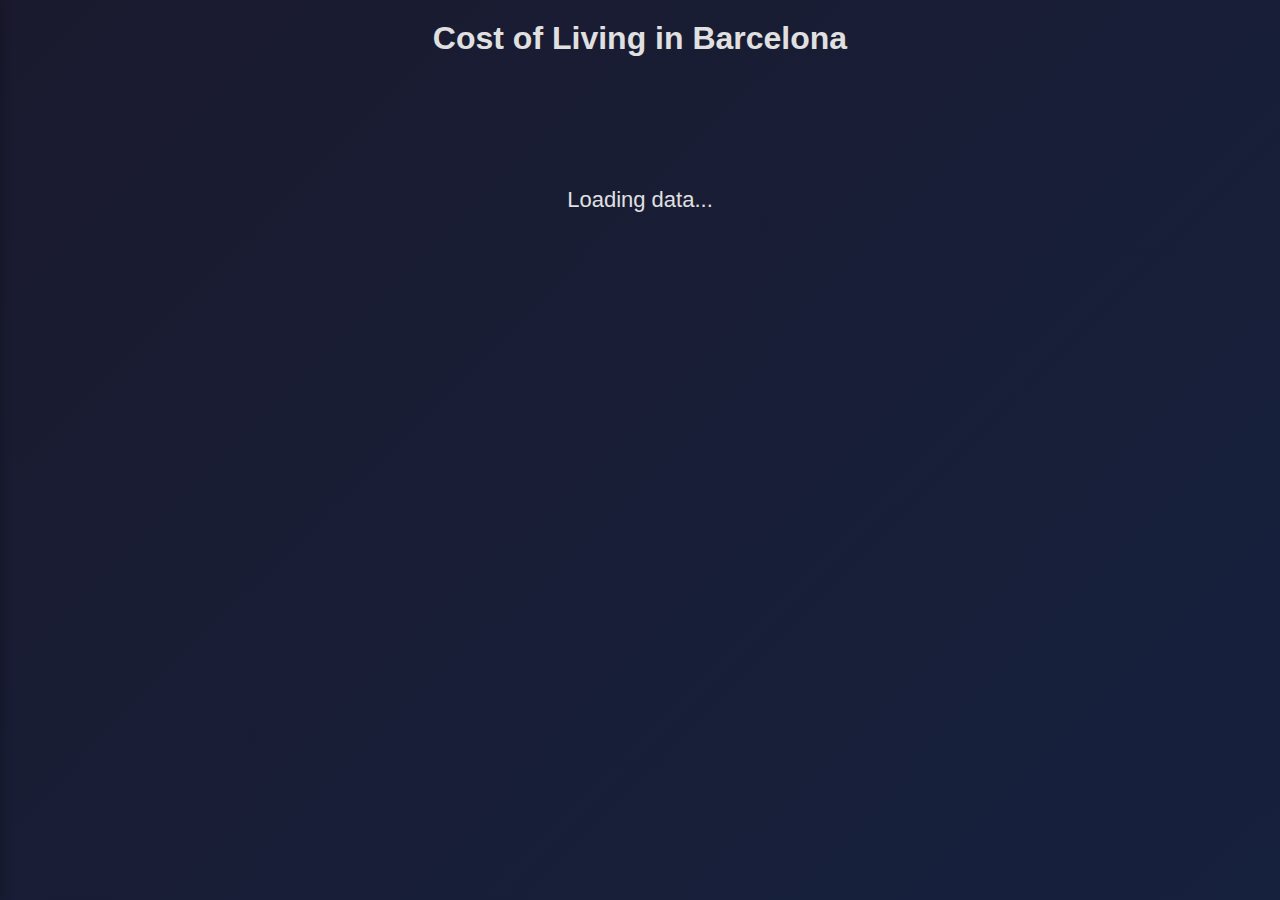
<file: cost.html>
<!DOCTYPE html>
<html lang="en">
<head>
  <meta charset="UTF-8">
  <meta name="viewport" content="width=device-width, initial-scale=1.0">
  <title>Cost of Living - Wise Move</title>
  <style>
    /* Basic Reset and Typography */
    * {
      margin: 0;
      padding: 0;
      box-sizing: border-box;
      font-family: 'Arial', sans-serif;
    }
    body {
      background: linear-gradient(135deg, #1a1a2e 0%, #16213e 100%);
      color: #e0e0e0;
      min-height: 100vh;
      display: flex;
      flex-direction: column;
      align-items: center;
      overflow: hidden;
      position: relative;
    }
    header {
      margin-top: 20px;
      font-size: 2rem;
      font-weight: bold;
    }
    /* Cards Container */
    #cardsContainer {
      display: flex;
      flex-wrap: wrap;
      gap: 20px;
      justify-content: center;
      margin: 30px 0;
      width: 100%;
      max-width: 1200px;
      position: relative;
      z-index: 1;
    }
    .card {
      background: rgba(255,255,255,0.1);
      border-radius: 12px;
      padding: 20px;
      width: 200px;
      height: 150px;
      box-shadow: 0 4px 12px rgba(0, 0, 0, 0.3);
      cursor: pointer;
      position: relative;
      transition: transform 0.4s ease, box-shadow 0.4s ease;
      overflow: hidden;
    }
    .card:hover {
      transform: scale(1.03);
      box-shadow: 0 6px 18px rgba(0,0,0,0.4);
    }
    /* More Info Button */
    .more-info-btn {
      position: absolute;
      bottom: 10px;
      right: 10px;
      padding: 6px 12px;
      background: linear-gradient(45deg, #ff00cc, #3333ff);
      color: #fff;
      border: none;
      border-radius: 20px;
      opacity: 0;
      transition: opacity 0.3s ease;
      cursor: pointer;
    }
    .card:hover .more-info-btn {
      opacity: 1;
    }
    /* Expanded Card Effect */
    .card.expanded {
      transform: scale(1.2) translateX(120%);
      z-index: 10;
    }
    /* Info Panel (Sidebar) */
    .info-panel {
      position: fixed;
      left: 0;
      top: 0;
      width: 30%;
      height: 100%;
      background: #ffffff;
      color: #333;
      padding: 20px;
      box-shadow: 2px 0 10px rgba(0,0,0,0.2);
      transform: translateX(-100%);
      transition: transform 0.5s ease;
      overflow-y: auto;
      z-index: 11;
    }
    .info-panel.active {
      transform: translateX(0);
    }
    .info-panel h2 {
      margin-top: 0;
      border-bottom: 1px solid #ccc;
      padding-bottom: 5px;
    }
    .info-panel ul {
      list-style: disc;
      padding-left: 20px;
      line-height: 1.5;
    }
    .back-btn {
      margin-top: 20px;
      background: #ff7675;
      color: white;
      border: none;
      padding: 8px 12px;
      border-radius: 5px;
      cursor: pointer;
    }
    /* Loader (for initial data load) */
    .loader {
      text-align: center;
      margin-top: 100px;
      font-size: 22px;
    }
  </style>
</head>
<body>
  <header>Cost of Living in Barcelona</header>

  <div id="cardsContainer">
    <!-- Cards will be inserted dynamically -->
    <div class="loader" id="loader">Loading data...</div>
  </div>

  <div class="info-panel hidden" id="infoPanel">
    <h2 id="panelTitle">Details</h2>
    <ul id="panelList"></ul>
    <button class="back-btn" onclick="resetView()">← Back</button>
  </div>

  <script>
    // Use window.cityData to avoid redeclaration errors.
    window.cityData = window.cityData || null;

    const categories = [
      { type: "hotels", label: "Hotels" },
      { type: "food", label: "Food Cost" },
      { type: "rent", label: "Accommodation" },
      { type: "population", label: "Population" },
      { type: "dishes", label: "Local Dishes" },
      { type: "attractions", label: "Attractions" }
    ];

    function renderCards() {
      const container = document.getElementById("cardsContainer");
      container.innerHTML = "";
      categories.forEach(category => {
        const card = document.createElement("div");
        card.className = "card";
        card.dataset.type = category.type;
        card.innerHTML = `<h3>${category.label}</h3><button class="more-info-btn" onclick="showDetails(event, '${category.type}')">More Info</button>`;
        container.appendChild(card);
      });
    }

    function showDetails(event, type) {
      event.stopPropagation();
      document.querySelectorAll('.card').forEach(card => card.classList.remove("expanded"));
      event.currentTarget.parentElement.classList.add("expanded");

      const panel = document.getElementById("infoPanel");
      panel.classList.add("active");
      const panelTitle = document.getElementById("panelTitle");
      const panelList = document.getElementById("panelList");
      panelTitle.textContent = getCategoryLabel(type);
      panelList.innerHTML = "";

      if (!window.cityData) return;
      let items = [];
      switch (type) {
        case "hotels":
          items = window.cityData.hotels;
          break;
        case "food":
          items = [`Average Food Cost: € ${window.cityData.foodCost}`];
          break;
        case "rent":
          items = [`Average Rent: € ${window.cityData.accommodationCost}`];
          break;
        case "population":
          items = [`Population: ${window.cityData.population}`];
          break;
        case "dishes":
          items = window.cityData.localDishes;
          break;
        case "attractions":
          items = window.cityData.attractions;
          break;
      }
      if (items.length === 0) {
        panelList.innerHTML = "<li>No data available</li>";
      } else {
        items.forEach(item => {
          const li = document.createElement("li");
          if (type === "hotels") {
            li.innerHTML = `<strong>${item.name}</strong> - ${item.stars}<br><a href="${item.link}" target="_blank">View on Map</a>`;
          } else {
            li.textContent = item;
          }
          panelList.appendChild(li);
        });
      }
    }

    function resetView() {
      document.querySelectorAll('.card').forEach(card => card.classList.remove("expanded"));
      document.getElementById("infoPanel").classList.remove("active");
      document.getElementById("infoPanel").classList.add("hidden");
    }

    function getCategoryLabel(type) {
      const cat = categories.find(c => c.type === type);
      return cat ? cat.label : "";
    }

    async function getCityData(cityName) {
      try {
        // Fetch from Nominatim
        const nominatimUrl = `https://nominatim.openstreetmap.org/search?city=${encodeURIComponent(cityName)}&format=json&extratags=1`;
        const nomRes = await fetch(nominatimUrl);
        const places = await nomRes.json();
        if (places.length === 0) return console.error("City not found");
        const place = places[0];
        const wikidataId = place.extratags.wikidata;

        // Wikidata SPARQL query for population, accommodation cost, food cost, and local dishes
        const sparqlQuery = `
          SELECT ?population ?rent ?foodCost ?dishLabel WHERE {
            OPTIONAL { wd:${wikidataId} wdt:P1082 ?population. }
            OPTIONAL { wd:${wikidataId} wdt:P2299 ?rent. }
            OPTIONAL { wd:${wikidataId} wdt:P2250 ?foodCost. }
            OPTIONAL {
              wd:${wikidataId} wdt:P190 ?region.
              ?dish wdt:P495 ?region; wdt:P279 wd:Q746549.
              SERVICE wikibase:label { bd:serviceParam wikibase:language "[AUTO_LANGUAGE],en". }
            }
          }
          LIMIT 10
        `;
        const wikidataUrl = `https://query.wikidata.org/sparql?query=${encodeURIComponent(sparqlQuery)}`;
        const wikidataRes = await fetch(wikidataUrl, { headers: { 'Accept': 'application/sparql-results+json' } });
        const wikidataData = await wikidataRes.json();
        const result = wikidataData.results.bindings[0];
        const population = result?.population?.value || "N/A";
        const accommodationCost = result?.rent?.value || "N/A";
        const foodCost = result?.foodCost?.value || "N/A";
        const localDishes = wikidataData.results.bindings.map(binding => binding.dishLabel?.value).filter(Boolean);

        // Overpass API queries for attractions and hotels
        const overpassUrl = 'https://overpass-api.de/api/interpreter';
        const attractionsQuery = `[out:json];area[name="${cityName}"]->.a;(node["tourism"="attraction"](area.a););out;`;
        const hotelQuery = `[out:json];area[name="${cityName}"]->.a;(node["tourism"="hotel"](area.a););out;`;
        
        const [attrRes, hotelRes] = await Promise.all([
          fetch(overpassUrl, { method: 'POST', body: attractionsQuery }),
          fetch(overpassUrl, { method: 'POST', body: hotelQuery })
        ]);
        const attrData = await attrRes.json();
        const hotelData = await hotelRes.json();
        const attractions = attrData.elements.map(el => el.tags?.name).filter(Boolean);
        const hotels = hotelData.elements.map(el => ({
          name: el.tags?.name,
          stars: el.tags?.stars || "Not rated",
          link: `https://www.openstreetmap.org/?mlat=${el.lat}&mlon=${el.lon}`
        })).filter(h => h.name);

        window.cityData = {
          city: cityName,
          population,
          accommodationCost,
          foodCost,
          localDishes,
          attractions,
          hotels
        };

        renderCards();
      } catch (err) {
        console.error("Error fetching city data:", err);
      }
    }

    getCityData("Barcelona");
  </script>
</body>
</html>
</file>
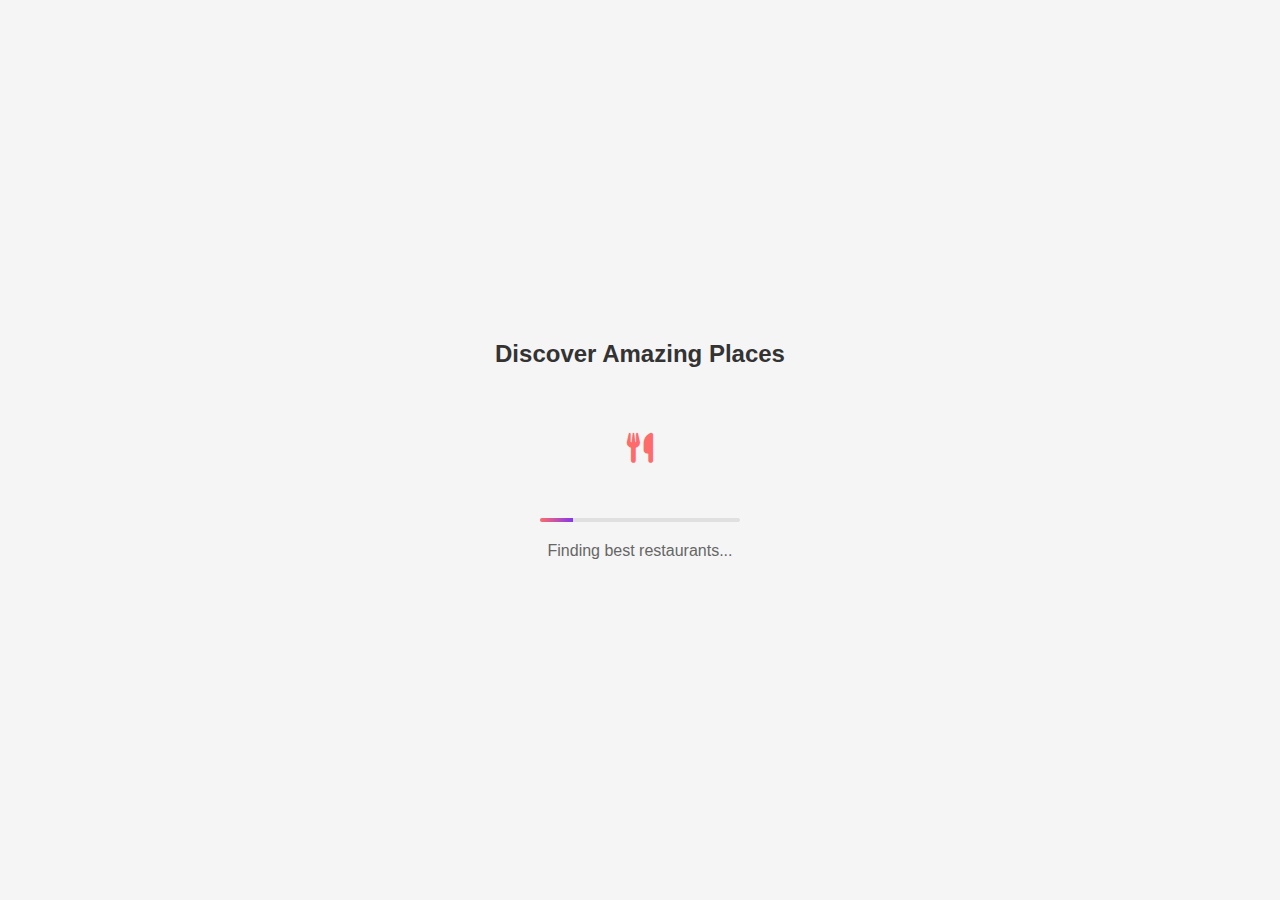
<file: living_loader.html>
<!DOCTYPE html>
<html lang="en">
<head>
    <meta charset="UTF-8">
    <meta name="viewport" content="width=device-width, initial-scale=1.0">
    <title>Travel & Lifestyle Loader</title>
    <style>
        body {
            margin: 0;
            padding: 0;
            display: flex;
            justify-content: center;
            align-items: center;
            height: 100vh;
            background-color: #f5f5f5;
            font-family: 'Arial', sans-serif;
        }
        
        .loader-container {
            text-align: center;
        }
        
        .loader-title {
            font-size: 24px;
            color: #333;
            margin-bottom: 30px;
            font-weight: bold;
        }
        
        .loader {
            display: flex;
            justify-content: center;
            align-items: center;
            position: relative;
            width: 300px;
            height: 100px;
        }
        
        .loader-icon {
            position: absolute;
            font-size: 30px;
            opacity: 0;
            transform: scale(0.5);
            transition: all 0.3s ease;
        }
        
        .food { color: #FF6B6B; }
        .hotel { color: #4ECDC4; }
        .house { color: #45B7D1; }
        .place { color: #FFBE0B; }
        .school { color: #8338EC; }
        .shopping { color: #FF006E; }
        .transport { color: #3A86FF; }
        
        .loading-text {
            margin-top: 20px;
            font-size: 16px;
            color: #666;
        }
        
        .progress-bar {
            width: 200px;
            height: 4px;
            background-color: #e0e0e0;
            border-radius: 2px;
            margin: 20px auto;
            overflow: hidden;
        }
        
        .progress {
            height: 100%;
            width: 0%;
            background: linear-gradient(90deg, #FF6B6B, #8338EC);
            transition: width 0.3s ease;
        }
    </style>
    <link rel="stylesheet" href="https://cdnjs.cloudflare.com/ajax/libs/font-awesome/6.0.0-beta3/css/all.min.css">
</head>
<body>
    <div class="loader-container">
        <div class="loader-title">Discover Amazing Places</div>
        
        <div class="loader">
            <i class="loader-icon food fas fa-utensils"></i>
            <i class="loader-icon hotel fas fa-hotel"></i>
            <i class="loader-icon house fas fa-home"></i>
            <i class="loader-icon place fas fa-umbrella-beach"></i>
            <i class="loader-icon school fas fa-school"></i>
            <i class="loader-icon shopping fas fa-shopping-bag"></i>
            <i class="loader-icon transport fas fa-bus"></i>
        </div>
        
        <div class="progress-bar">
            <div class="progress"></div>
        </div>
        
        <div class="loading-text">Loading recommendations...</div>
    </div>

    <script>
        const icons = document.querySelectorAll('.loader-icon');
        const progress = document.querySelector('.progress');
        const loadingText = document.querySelector('.loading-text');
        const texts = [
            "Finding best restaurants...",
            "Locating top-rated hotels...",
            "Searching beautiful homes...",
            "Discovering amazing places...",
            "Identifying excellent schools...",
            "Looking for shopping areas...",
            "Checking transportation options..."
        ];
        
        let currentIndex = 0;
        let progressValue = 0;
        
        function animateLoader() {
            // Reset all icons
            icons.forEach(icon => {
                icon.style.opacity = '0';
                icon.style.transform = 'scale(0.5)';
            });
            
            // Show current icon
            icons[currentIndex].style.opacity = '1';
            icons[currentIndex].style.transform = 'scale(1)';
            
            // Update loading text
            loadingText.textContent = texts[currentIndex];
            
            // Update progress
            progressValue += 100 / (icons.length - 1);
            progress.style.width = `${Math.min(progressValue, 100)}%`;
            
            // Move to next icon
            currentIndex = (currentIndex + 1) % icons.length;
            
            // Repeat animation
            if (progressValue < 100) {
                setTimeout(animateLoader, 800);
            } else {
                // Loading complete
                setTimeout(() => {
                    loadingText.textContent = "Ready to explore!";
                    document.querySelector('.loader-title').textContent = "Let's Go!";
                }, 500);
            }
        }
        
        // Start animation
        setTimeout(animateLoader, 500);
    </script>
</body>
</html>
</file>
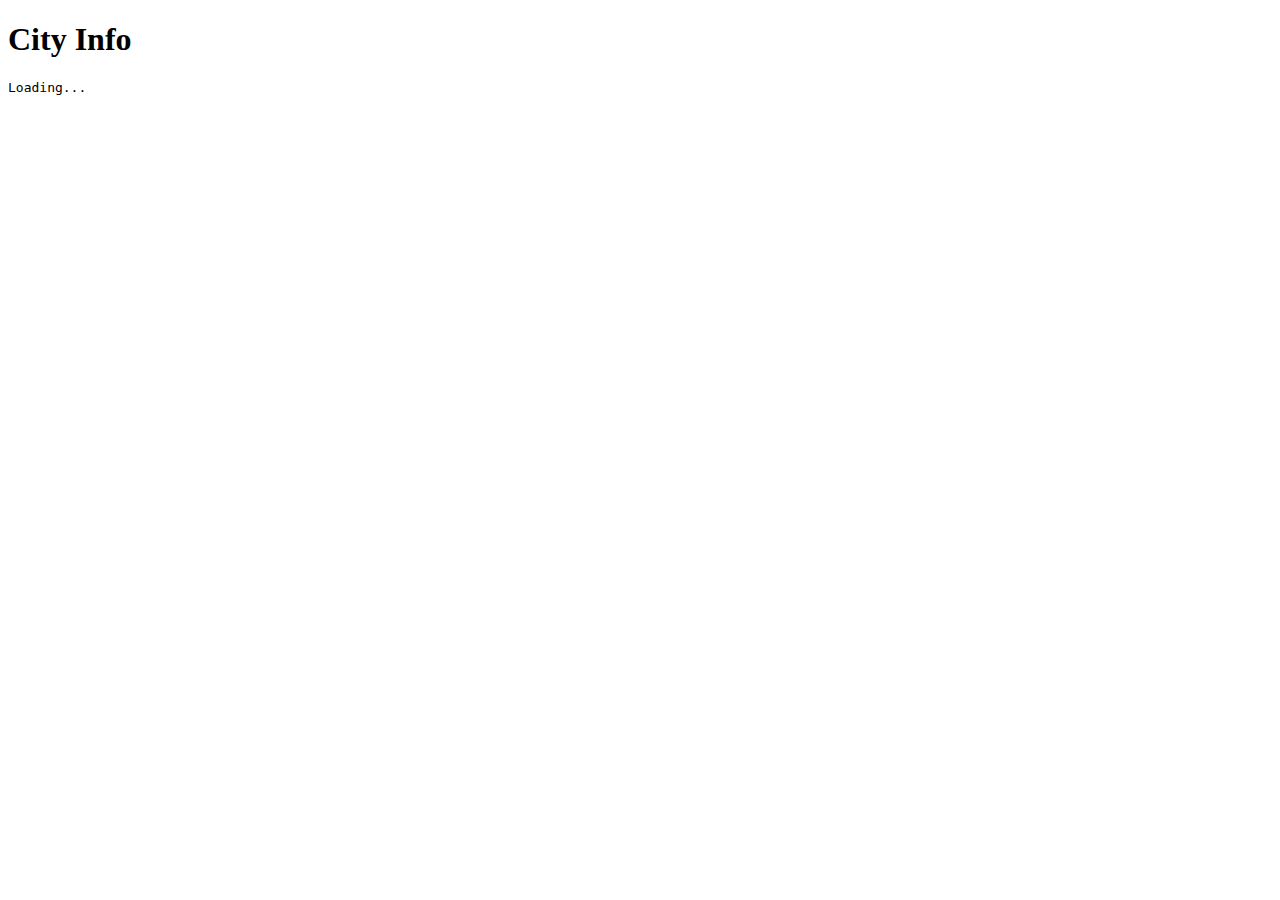
<file: test.html>
<!DOCTYPE html>
<html>
<head>
  <title>City Data Test</title>
</head>
<body>
  <h1>City Info</h1>
  <pre id="output">Loading...</pre>

  <script>
    async function getCityData(cityName) {
      const nominatimUrl = `https://nominatim.openstreetmap.org/search?city=${encodeURIComponent(cityName)}&format=json&extratags=1`;
      const nominatimRes = await fetch(nominatimUrl);
      const places = await nominatimRes.json();
      if (places.length === 0) return "City not found";
      const place = places[0];
      const wikidataId = place.extratags.wikidata;
      const { lat, lon } = place;

      const sparqlQuery = `
        SELECT ?population ?rent ?foodCost ?dishLabel WHERE {
          OPTIONAL { wd:${wikidataId} wdt:P1082 ?population. }
          OPTIONAL { wd:${wikidataId} wdt:P2299 ?rent. }
          OPTIONAL { wd:${wikidataId} wdt:P2250 ?foodCost. }
          OPTIONAL {
            wd:${wikidataId} wdt:P190 ?region.
            ?dish wdt:P495 ?region; wdt:P279 wd:Q746549.
            SERVICE wikibase:label { bd:serviceParam wikibase:language "[AUTO_LANGUAGE],en". }
          }
        }
      `;
      const wikidataUrl = `https://query.wikidata.org/sparql?query=${encodeURIComponent(sparqlQuery)}`;
      const wikidataRes = await fetch(wikidataUrl, { headers: { 'Accept': 'application/sparql-results+json' } });
      const wikidataData = await wikidataRes.json();

      const result = wikidataData.results.bindings[0];
      const population = result?.population?.value || "N/A";
      const accommodationCost = result?.rent?.value || "N/A";
      const foodCost = result?.foodCost?.value || "N/A";
      const localDishes = wikidataData.results.bindings.map(binding => binding.dishLabel?.value).filter(Boolean);

      const overpassQuery = `[out:json];area[name="${cityName}"]->.a;(node["tourism"="attraction"](area.a););out;`;
      const overpassUrl = 'https://overpass-api.de/api/interpreter';
      const overpassRes = await fetch(overpassUrl, { method: 'POST', body: overpassQuery });
      const overpassData = await overpassRes.json();
      const attractions = overpassData.elements.map(el => el.tags?.name).filter(Boolean);

      const hotelQuery = `[out:json];area[name="${cityName}"]->.a;(node["tourism"="hotel"](area.a););out;`;
      const hotelRes = await fetch(overpassUrl, { method: 'POST', body: hotelQuery });
      const hotelData = await hotelRes.json();
      const hotels = hotelData.elements.map(el => ({
        name: el.tags?.name,
        stars: el.tags?.stars || "Not rated",
      })).filter(h => h.name);

      const cityData = {
        city: cityName,
        population,
        accommodationCost,
        foodCost,
        localDishes,
        attractions,
        hotels
      };

      document.getElementById("output").textContent = JSON.stringify(cityData, null, 2);
    }

    getCityData("Barcelona");
  </script>
</body>
</html>
</file>
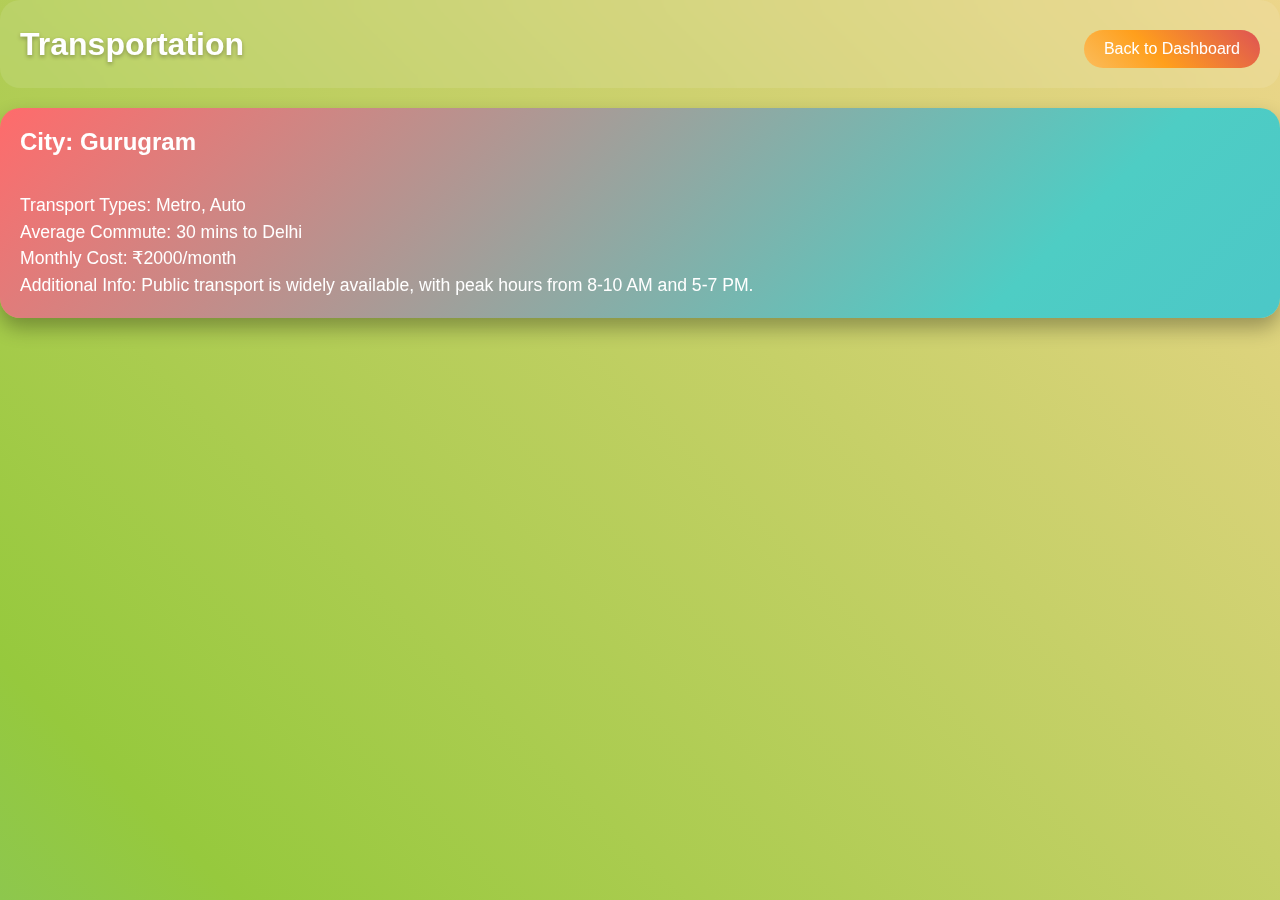
<file: transport.html>
<!DOCTYPE html>
<html lang="en">
<head>
  <meta charset="UTF-8" />
  <meta name="viewport" content="width=device-width, initial-scale=1.0" />
  <title>Wise Move - Transportation</title>
  <link rel="stylesheet" href="styles.css" />
</head>
<body>
  <div class="gradient-bg"></div>
  <header class="header animate-fade">
    <h1>Transportation</h1>
    <a href="index.html" class="gradient-button animate-pulse">Back to Dashboard</a>
  </header>
  <div class="section gradient-section animate-fade">
    <h2 id="cityName">City: Loading...</h2>
    <p id="transportDetails" class="description-text">Loading...</p>
    <div class="description-text">Additional Info: Public transport is widely available, with peak hours from 8-10 AM and 5-7 PM.</div>
  </div>

  <script>
    const cities = [
      { name: "Gurugram", transport: { types: "Metro, Auto", commute: "30 mins to Delhi", cost: "₹2000/month" } },
      { name: "Mumbai", transport: { types: "Metro, Bus", commute: "45 mins to CST", cost: "₹2500/month" } },
      { name: "Dehradun", transport: { types: "Bus, Auto", commute: "20 mins to center", cost: "₹1500/month" } },
      { name: "Lucknow", transport: { types: "Bus, Auto", commute: "25 mins to Charbagh", cost: "₹1800/month" } },
      { name: "Varanasi", transport: { types: "Auto, Boat", commute: "15 mins to ghats", cost: "₹1600/month" } }
    ];

    function getQueryParam(param) {
      const params = new URLSearchParams(window.location.search);
      return params.get(param);
    }

    const selectedCity = getQueryParam('city') || 'Gurugram';
    const city = cities.find(c => c.name === selectedCity);

    document.getElementById('cityName').textContent = `City: ${city.name}`;
    document.getElementById('transportDetails').textContent = `
      Transport Types: ${city.transport.types}
      Average Commute: ${city.transport.commute}
      Monthly Cost: ${city.transport.cost}
    `;
  </script>
</body>
</html>
</file>
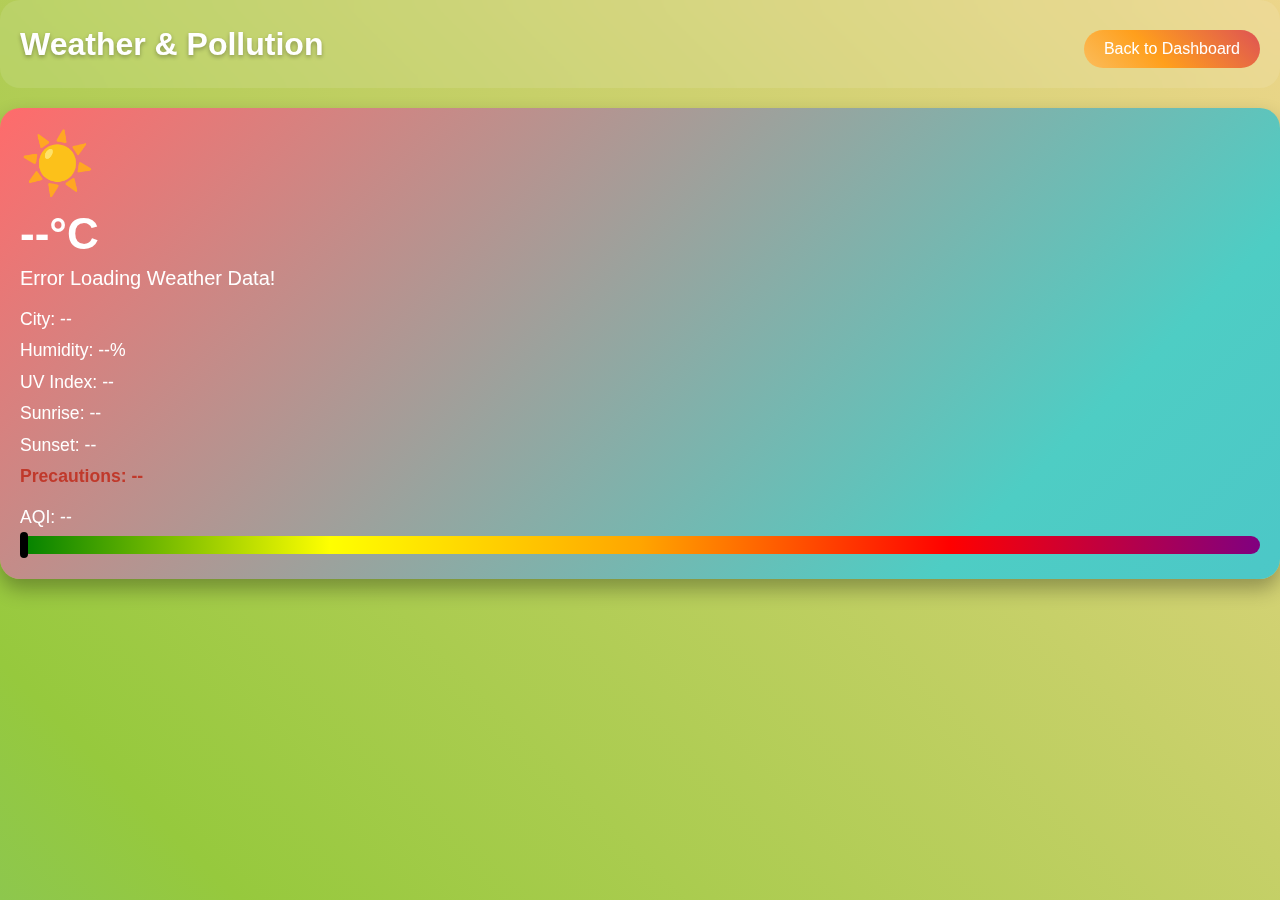
<file: weather.html>
<!DOCTYPE html>
<html lang="en">
<head>
  <meta charset="UTF-8" />
  <meta name="viewport" content="width=device-width, initial-scale=1.0"/>
  <title>Wise Move Weather</title>
  <link href="https://fonts.googleapis.com/css2?family=Roboto:wght@400;700&display=swap" rel="stylesheet">
  <link rel="stylesheet" href="styles.css" />
</head>
<body>
  <!-- Gradient Background -->
  <div class="gradient-bg"></div>

  <header class="header animate-fade">
    <h1>Weather & Pollution</h1>
    <a href="index.html" class="gradient-button animate-pulse">Back to Dashboard</a>
  </header>

  <!-- Weather Container -->
  <div class="section gradient-section weather-widget animate-fade">
    <div class="weather-icon" id="icon">☀️</div>
    <div class="temperature" id="temp">--°C</div>
    <div class="description" id="desc">Loading...</div>
    <div class="description-text" id="cityName">City: --</div>
    <div class="description-text" id="humidity">Humidity: --%</div>
    <div class="description-text" id="uv">UV Index: --</div>
    <div class="description-text" id="sunrise">Sunrise: --</div>
    <div class="description-text" id="sunset">Sunset: --</div>
    <div class="description-text precautions" id="precautions">Precautions: --</div>
    <div class="aqi-container">
      <div class="description-text" id="aqi">AQI: --</div>
      <div class="aqi-bar">
        <div class="aqi-pointer" id="aqiPointer" style="left: 0%"></div>
      </div>
      <div class="description-text alert" id="pollutionAlert"></div>
    </div>
  </div>

  <script>
    // Utility: Get URL query parameter
    function getQueryParam(param) {
      const params = new URLSearchParams(window.location.search);
      return params.get(param);
    }
    const selectedCity = getQueryParam('city') || 'Mumbai';

    // Weather type settings
    const weatherTypes = {
      clear: {
        icon: '☀️',
        desc: 'Sunny',
        bg: 'linear-gradient(to bottom, #FFD700, #FFA500)',
        precaution: 'Stay hydrated and enjoy fresh juice!'
      },
      rain: {
        icon: '🌧️',
        desc: 'Rainy',
        bg: 'linear-gradient(to bottom, #5D6D7E, #85929E)',
        precaution: 'Carry an umbrella and avoid puddles.'
      },
      clouds: {
        icon: '☁️',
        desc: 'Cloudy',
        bg: 'linear-gradient(to bottom, #bdc3c7, #2c3e50)',
        precaution: 'A light jacket is recommended.'
      },
      thunderstorm: {
        icon: '⛈️',
        desc: 'Stormy',
        bg: 'linear-gradient(to bottom, #4b79a1, #283e51)',
        precaution: 'Stay indoors and avoid open areas.'
      },
      snow: {
        icon: '❄️',
        desc: 'Snowy',
        bg: 'linear-gradient(to bottom, #e0eafc, #cfdef3)',
        precaution: 'Wear warm clothes and be careful on roads.'
      }
    };

    // Dynamically create rain drops (for rainy weather)
    function createRainDrops() {
      const dropContainer = document.createElement('div');
      dropContainer.id = 'rainContainer';
      for (let i = 0; i < 30; i++) {
        const drop = document.createElement('div');
        drop.className = 'rain';
        drop.style.left = Math.random() * 100 + '%';
        drop.style.animationDuration = (0.8 + Math.random() * 1.2) + 's';
        drop.style.top = Math.random() * 30 + 'px';
        dropContainer.appendChild(drop);
      }
      document.body.appendChild(dropContainer);
    }

    // Remove existing rain drops
    function removeRainDrops() {
      const dropContainer = document.getElementById('rainContainer');
      if (dropContainer) dropContainer.remove();
    }

    // Fetch weather data for the selected city
    async function fetchWeather() {
      const apiKey = '6c90199bd37484dd3d1d6006a020db59'; // Your API key
      const url = `https://api.openweathermap.org/data/2.5/weather?q=${selectedCity}&appid=${apiKey}&units=metric`;
      
      try {
        const res = await fetch(url);
        const data = await res.json();

        // Extract weather details
        const temp = Math.round(data.main.temp);
        const humidity = data.main.humidity;
        const sunriseTime = new Date(data.sys.sunrise * 1000).toLocaleTimeString();
        const sunsetTime = new Date(data.sys.sunset * 1000).toLocaleTimeString();
        const uvIndex = Math.floor(Math.random() * 11); // Placeholder for UV index
        const aqi = Math.floor(Math.random() * 500);    // Placeholder for AQI
        const weatherMain = data.weather[0].main.toLowerCase();

        // Determine weather type
        let type = 'clear';
        if (weatherMain.includes('rain')) type = 'rain';
        else if (weatherMain.includes('cloud')) type = 'clouds';
        else if (weatherMain.includes('thunderstorm')) type = 'thunderstorm';
        else if (weatherMain.includes('snow')) type = 'snow';
        const settings = weatherTypes[type] || weatherTypes.clear;

        // Update UI elements
        document.getElementById('icon').textContent = settings.icon;
        document.getElementById('temp').textContent = `${temp}°C`;
        document.getElementById('desc').textContent = data.weather[0].description;
        document.getElementById('cityName').textContent = `City: ${selectedCity}`;
        document.getElementById('humidity').textContent = `Humidity: ${humidity}%`;
        document.getElementById('uv').textContent = `UV Index: ${uvIndex}`;
        document.getElementById('sunrise').textContent = `Sunrise: ${sunriseTime}`;
        document.getElementById('sunset').textContent = `Sunset: ${sunsetTime}`;
        document.getElementById('precautions').textContent = `Precautions: ${settings.precaution}`;
        document.body.style.background = settings.bg;

        // Update AQI info
        document.getElementById('aqi').textContent = `AQI: ${aqi}`;
        const aqiPercent = Math.min((aqi / 500) * 100, 100);
        document.getElementById('aqiPointer').style.left = `${aqiPercent}%`;
        let pollutionMsg = "";
        if (aqi < 50) pollutionMsg = "Air quality is excellent.";
        else if (aqi < 100) pollutionMsg = "Air quality is moderate.";
        else if (aqi < 200) pollutionMsg = "Unhealthy for sensitive groups.";
        else pollutionMsg = "Poor air quality! Wear a mask.";
        document.getElementById('pollutionAlert').textContent = pollutionMsg;

        // Manage animations based on weather type
        removeRainDrops();
        if (type === 'rain' || type === 'thunderstorm') {
          createRainDrops();
        }

      } catch (err) {
        console.error("Error fetching weather:", err);
        document.getElementById('desc').textContent = "Error loading weather data!";
      }
    }

    fetchWeather();
  </script>
</body>
</html>
</file>
<file: styles.css>
* {
  margin: 0;
  padding: 0;
  box-sizing: border-box;
  font-family: 'Arial', sans-serif;
}

body {
  min-height: 100vh;
  overflow-x: hidden;
  position: relative;
  color: #fff;
}

/* Gradient Background with More Colors */
.gradient-bg {
  position: fixed;
  top: 0;
  left: 0;
  width: 100%;
  height: 100%;
  background: linear-gradient(45deg, #ff6b6b, #4ecdc4, #45b7d1, #96c93d, #f7d794, #ff9f1c, #d64161, #6a0572, #ff6b6b);
  background-size: 800% 800%;
  animation: gradientShift 40s ease infinite;
  z-index: -1;
}

@keyframes gradientShift {
  0% { background-position: 0% 0%; }
  50% { background-position: 100% 100%; }
  100% { background-position: 0% 0%; }
}

/* Dashboard Container */
.dashboard {
  position: relative;
  max-width: 1200px;
  margin: 0 auto;
  padding: 20px;
}

/* Header */
.header {
  display: flex;
  justify-content: space-between;
  align-items: center;
  flex-wrap: wrap;
  padding: 20px;
  background: rgba(255, 255, 255, 0.1);
  border-radius: 20px;
  backdrop-filter: blur(10px);
  margin-bottom: 20px;
}

.header h1 {
  font-size: 2rem;
  text-shadow: 0 2px 4px rgba(0, 0, 0, 0.3);
}

.search-bar {
  display: flex;
  width: 100%;
  max-width: 400px;
}

.search-bar input {
  flex-grow: 1;
  padding: 10px 20px;
  border: none;
  border-radius: 20px 0 0 20px;
  background: rgba(255, 255, 255, 0.2);
  color: #fff;
  outline: none;
}

/* Stats Bar */
.stats-bar {
  background: rgba(255, 255, 255, 0.1);
  padding: 10px;
  text-align: center;
  border-radius: 20px;
  backdrop-filter: blur(10px);
  margin-bottom: 20px;
  font-size: 1rem;
}

/* City Info */
.city-info {
  text-align: center;
  padding: 20px;
  background: rgba(255, 255, 255, 0.05);
  border-radius: 20px;
  backdrop-filter: blur(10px);
  margin-bottom: 20px;
}

.city-info h2 {
  font-size: 2.5rem;
  margin-bottom: 10px;
  animation: glow 3s ease-in-out infinite;
}

@keyframes glow {
  0%, 100% { text-shadow: 0 0 5px rgba(255, 255, 255, 0.5); }
  50% { text-shadow: 0 0 15px rgba(255, 255, 255, 1); }
}

.description-text {
  font-size: 1.1rem;
  white-space: pre-line;
  line-height: 1.5;
  color: #fff;
}

/* Dashboard Sections */
.dashboard-sections {
  display: grid;
  grid-template-columns: repeat(auto-fit, minmax(250px, 1fr));
  gap: 20px;
  padding: 0 10px;
}

.gradient-section {
  background: linear-gradient(135deg, #ff6b6b, #4ecdc4, #45b7d1, #96c93d, #d64161, #6a0572);
  background-size: 400% 400%;
  animation: sectionGradient 30s ease infinite;
  border-radius: 20px;
  padding: 20px;
  box-shadow: 0 10px 20px rgba(0, 0, 0, 0.3);
}

@keyframes sectionGradient {
  0% { background-position: 0% 0%; }
  50% { background-position: 100% 100%; }
  100% { background-position: 0% 0%; }
}

.section h2 {
  font-size: 1.5rem;
  margin-bottom: 10px;
}

.chart-container {
  position: relative;
  width: 100%;
  height: 200px;
}

.form-control {
  width: 100%;
  padding: 8px;
  border: none;
  border-radius: 20px;
  background: rgba(255, 255, 255, 0.3);
  color: #fff;
  margin-top: 10px;
}

.gradient-button {
  padding: 10px 20px;
  border: none;
  border-radius: 20px;
  background: linear-gradient(45deg, #f7d794, #ff9f1c, #d64161, #6a0572, #96c93d);
  background-size: 300% 300%;
  animation: buttonGradient 25s ease infinite;
  color: #fff;
  cursor: pointer;
  margin-top: 10px;
  text-decoration: none;
  display: inline-block;
}

@keyframes buttonGradient {
  0% { background-position: 0% 0%; }
  50% { background-position: 100% 100%; }
  100% { background-position: 0% 0%; }
}

/* Chatbot Styles */
.chatbot-toggle {
  position: fixed;
  bottom: 20px;
  right: 20px;
}

.chatbot-popup {
  position: fixed;
  bottom: 80px;
  right: 20px;
  width: 90%;
  max-width: 350px;
  height: 400px;
  display: none;
  animation: slideUp 0.5s ease-out;
}

.chatbot-popup.active {
  display: block;
}

@keyframes slideUp {
  from { transform: translateY(100%); opacity: 0; }
  to { transform: translateY(0); opacity: 1; }
}

.chatbot-header {
  display: flex;
  align-items: center;
  padding: 10px;
  background: rgba(255, 255, 255, 0.1);
  border-top-left-radius: 20px;
  border-top-right-radius: 20px;
}

.chatbot-header .icon {
  width: 36px;
  height: 36px;
  border-radius: 50%;
  background: rgba(255, 255, 255, 0.3);
  display: flex;
  align-items: center;
  justify-content: center;
  margin-right: 10px;
}

.chatbot-messages {
  height: 300px;
  overflow-y: auto;
  margin-bottom: 10px;
  padding: 10px;
  color: #fff;
}

.chatbot-input-container {
  display: flex;
  padding: 10px;
}

.chatbot-input {
  width: 100%;
  padding: 8px;
  border: none;
  border-radius: 20px;
  background: rgba(255, 255, 255, 0.3);
  color: #fff;
}

/* Modal */
.modal {
  display: none;
  position: fixed;
  top: 0;
  left: 0;
  width: 100%;
  height: 100%;
  background: rgba(0, 0, 0, 0.7);
  z-index: 20;
}

.modal-content {
  margin: 5% auto;
  padding: 20px;
  width: 90%;
  max-width: 600px;
  border-radius: 20px;
}

.close {
  position: absolute;
  top: 10px;
  right: 20px;
  font-size: 2rem;
  cursor: pointer;
  color: #fff;
}

/* Animations */
.animate-fade {
  animation: fadeIn 1s ease-in-out;
}

@keyframes fadeIn {
  from { opacity: 0; }
  to { opacity: 1; }
}

.animate-slide {
  animation: slideIn 0.8s ease-out;
}

@keyframes slideIn {
  from { transform: translateX(-20px); opacity: 0; }
  to { transform: translateX(0); opacity: 1; }
}

.animate-pulse {
  animation: pulse 2s infinite;
}

@keyframes pulse {
  0%, 100% { transform: scale(1); }
  50% { transform: scale(1.05); }
}

/* Responsive Design */
@media (max-width: 768px) {
  .header {
    flex-direction: column;
    text-align: center;
  }
  .header h1 {
    font-size: 1.5rem;
    margin-bottom: 10px;
  }
  .search-bar {
    max-width: 100%;
  }
  .city-info h2 {
    font-size: 2rem;
  }
  .dashboard-sections {
    grid-template-columns: 1fr;
  }
  .section h2 {
    font-size: 1.3rem;
  }
  .chatbot-popup {
    bottom: 60px;
    right: 10px;
    height: 300px;
  }
  .chatbot-messages {
    height: 200px;
  }
  .chart-container {
    height: 150px;
  }
}

@media (max-width: 480px) {
  .stats-bar {
    font-size: 0.9rem;
  }
  .city-info h2 {
    font-size: 1.5rem;
  }
  .description-text {
    font-size: 0.9rem;
  }
  .section {
    padding: 15px;
  }
  .gradient-button {
    padding: 8px 15px;
  }
  .chart-container {
    height: 120px;
  }
}

/* Chatbot Options Enhancements */
.chat-options, .compare-options {
  display: flex;
  flex-wrap: wrap;
  gap: 8px;
  margin: 10px 0;
}

.chat-options div, .compare-options div {
  background: rgba(255,255,255,0.1);
  padding: 8px 12px;
  border-radius: 15px;
  cursor: pointer;
  transition: all 0.2s;
}

.chat-options div:hover, .compare-options div:hover {
  background: rgba(255,255,255,0.2);
}

.user-message {
  color: #4ecdc4;
  margin: 5px 0;
}

.bot-message {
  margin: 5px 0;
  padding: 8px 12px;
  background: rgba(255,255,255,0.1);
  border-radius: 0 15px 15px 15px;
}

table {
  width: 100%;
  border-collapse: collapse;
  margin: 10px 0;
}

table td, table th {
  padding: 8px;
  border: 1px solid rgba(255,255,255,0.2);
  text-align: left;
}

/* Weather Widget Enhancements */
.weather-widget .description-text {
  margin: 5px 0;
}

#aqiInfo {
  font-weight: bold;
  color: #4ecdc4; /* Distinct color for AQI */
}

#pollutionInfo {
  color: #ff6b6b; /* Distinct color for pollution */
}

/* Weather Page Specific Styles */
.weather-icon {
  font-size: 60px;
  margin-bottom: 10px;
  transition: transform 1s ease;
}

.temperature {
  font-size: 44px;
  font-weight: bold;
  margin-bottom: 8px;
}

.description {
  font-size: 20px;
  margin-bottom: 16px;
  text-transform: capitalize;
}

.precautions {
  margin-top: 15px;
  font-weight: bold;
  color: #c0392b;
}

.aqi-container {
  margin-top: 15px;
  text-align: left;
  font-size: 16px;
}

.aqi-bar {
  height: 18px;
  border-radius: 10px;
  background: linear-gradient(to right, green, yellow, orange, red, purple);
  position: relative;
  margin-top: 5px;
}

.aqi-pointer {
  position: absolute;
  top: -4px;
  width: 8px;
  height: 26px;
  background: black;
  border-radius: 4px;
}

.alert {
  color: red;
  font-weight: bold;
  margin-top: 10px;
}

/* Rain Drops Animation */
.rain {
  position: absolute;
  width: 2px;
  height: 20px;
  background: #3498db;
  animation: rainFall 1s linear infinite;
  opacity: 0.8;
  z-index: 2;
}

@keyframes rainFall {
  0% { transform: translateY(0); opacity: 1; }
  100% { transform: translateY(100px); opacity: 0; }
}

@media (max-width: 600px) {
  .temperature { font-size: 36px; }
  .description { font-size: 18px; }
  .weather-icon { font-size: 48px; }
}
</file>
